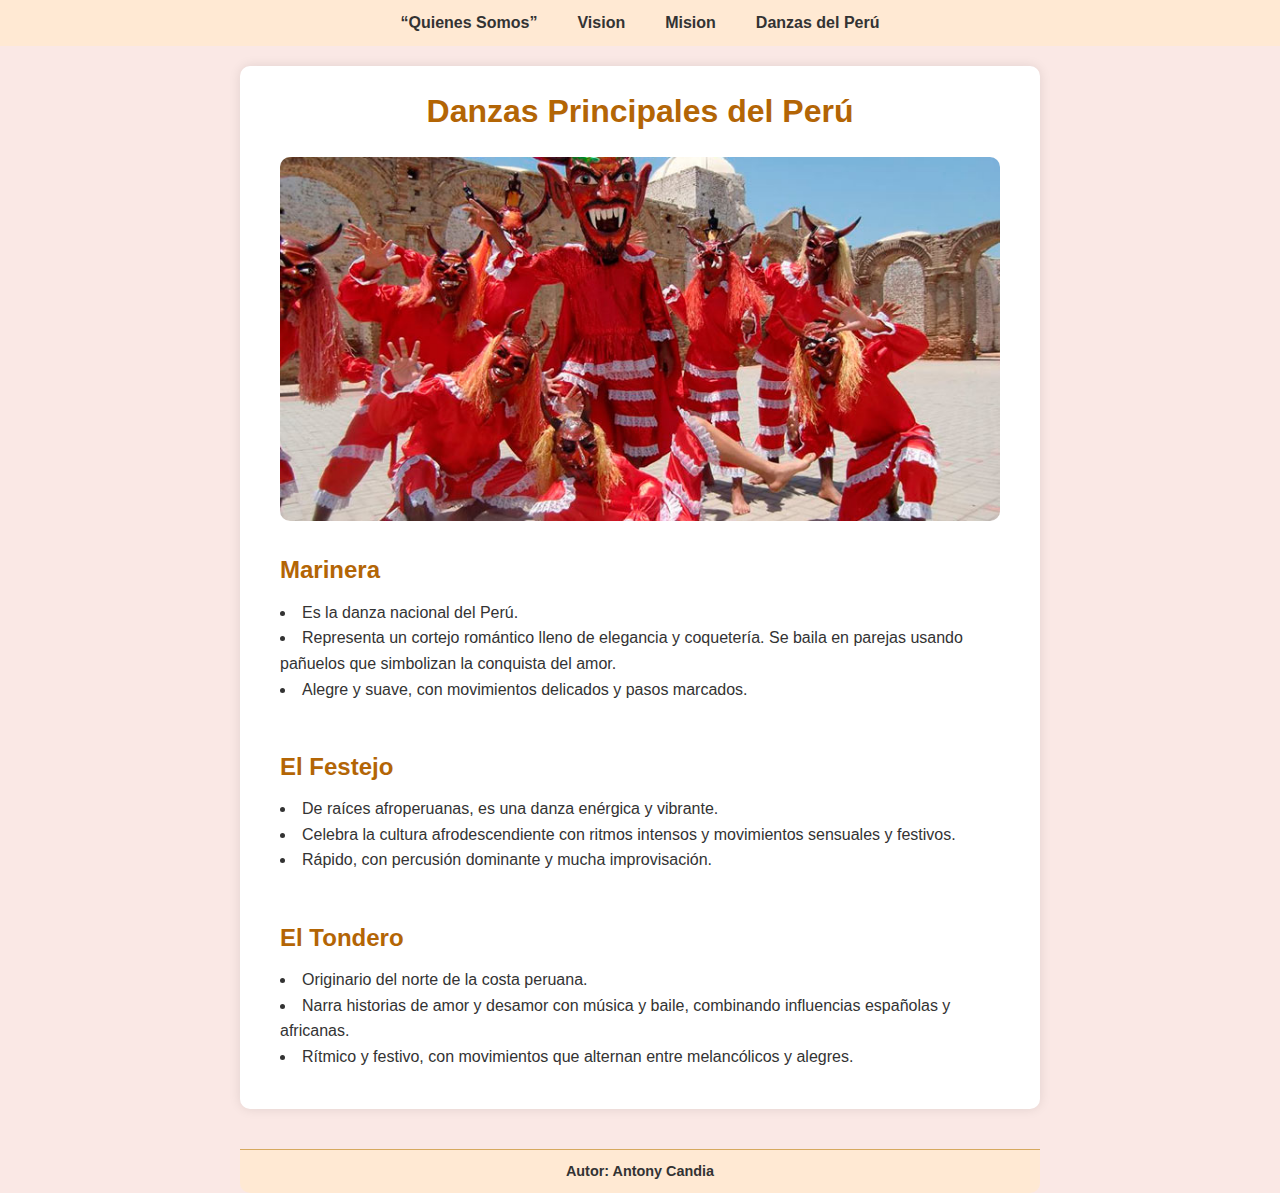
<file: index.html>
<!DOCTYPE html>
 <html lang="en">
 <head>
    <meta charset="UTF-8">
    <meta name="viewport" content="width=device-width, initial-scale=1.0">
    <title>Principal</title>
    <link rel="stylesheet" href="index.css">
 </head>
 <body>

    <header>
        <nav>

            <ul>
                <li><q><a href="quienessomos.html">Quienes Somos</a></q></li>
                <li>Vision</li>
                <li>Mision</li>
                <li>Danzas del Perú

                    <ul>
                        <li><a href="costa.html">Costa</a></li>
                        <li><a href="sierra.html">Sierra</a></li>
                        <li><a href="selva.html">Selva</a></li>


                    </ul>




                </li>



            </ul>






        </nav>








    </header>

    <main>
        <h1>Danzas Principales del Perú</h1>

        <div>
            <img src="Costa/danza10.jpg" alt="">
        </div>
        <ul>
            <h2>Marinera</h2>
            <li>Es la danza nacional del Perú.</li>
            <li>Representa un cortejo romántico lleno de elegancia y coquetería. Se baila en parejas usando pañuelos que simbolizan la conquista del amor.</li>
            <li>Alegre y suave, con movimientos delicados y pasos marcados.</li>
            <br>
            <h2>El Festejo</h2>
            <li>De raíces afroperuanas, es una danza enérgica y vibrante.</li>
            <li>Celebra la cultura afrodescendiente con ritmos intensos y movimientos sensuales y festivos.</li>
            <li>Rápido, con percusión dominante y mucha improvisación.</li>
            <br>
            <h2>El Tondero</h2>
            <li>Originario del norte de la costa peruana.</li>
            <li>Narra historias de amor y desamor con música y baile, combinando influencias españolas y africanas.</li>
            <li>Rítmico y festivo, con movimientos que alternan entre melancólicos y alegres.</li>
        </ul>

    </main>

    <div>

        <footer>
            <p>Autor: Antony Candia</p>
        </footer>
    </div>






    
 </body>
 </html>
</file>
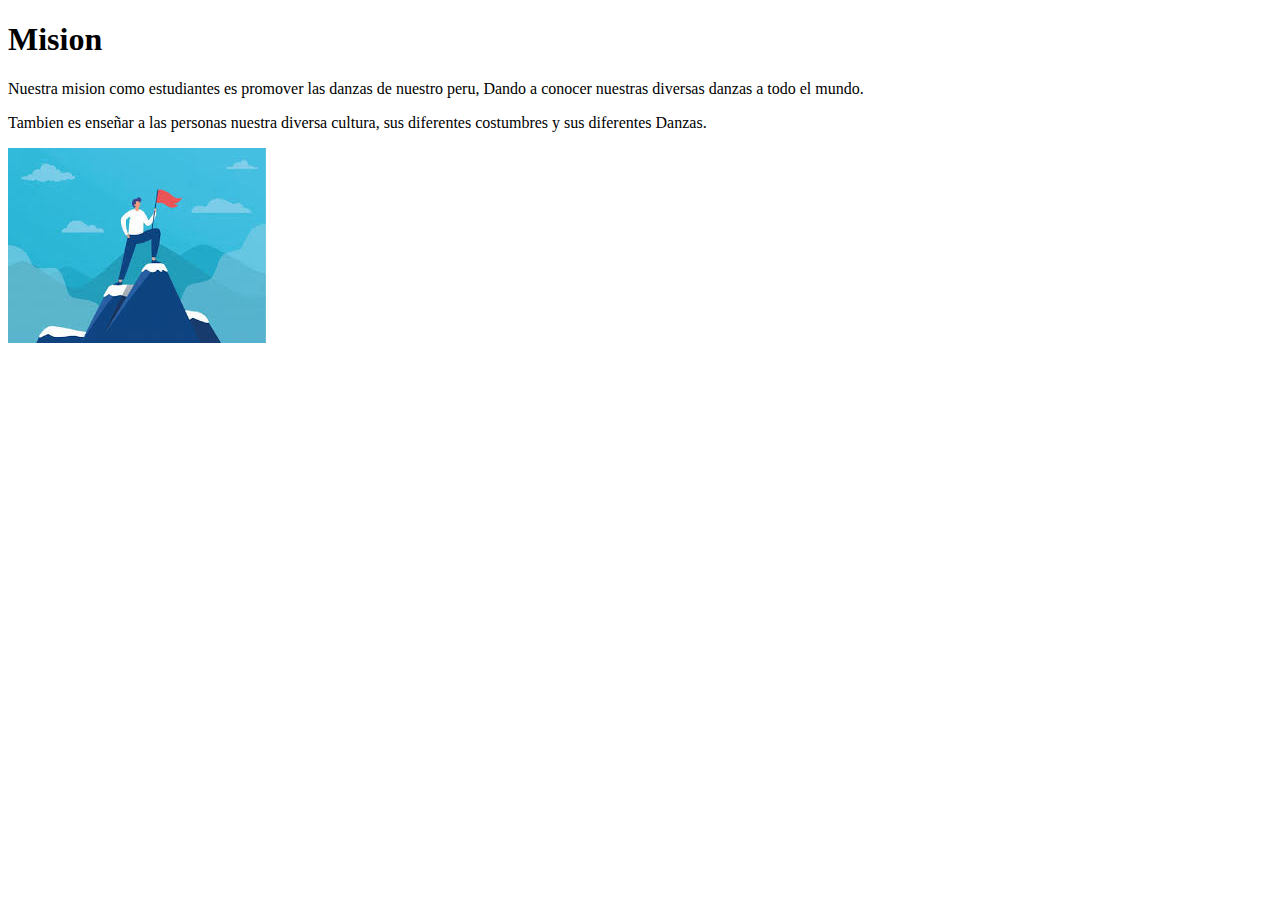
<file: mision.html>
<!DOCTYPE html>
<html lang="en">
<head>
    <meta charset="UTF-8">
    <meta name="viewport" content="width=device-width, initial-scale=1.0">
    <title>Document</title>
    <link rel="stylesheet" href="mision.html">
</head>
<body>
    <header>
    <h1>Mision</h1>
    <div class="padre">
        <p>Nuestra mision como estudiantes es promover las danzas de nuestro peru, Dando a conocer nuestras diversas danzas a todo el mundo.</p>
        <p>Tambien es enseñar a las personas nuestra diversa cultura, sus diferentes costumbres y sus diferentes Danzas.</p>
        <img src="imagenes/imagen2.jpg" alt="">



    </div>

    </header>
    
</body>
</html>
</file>
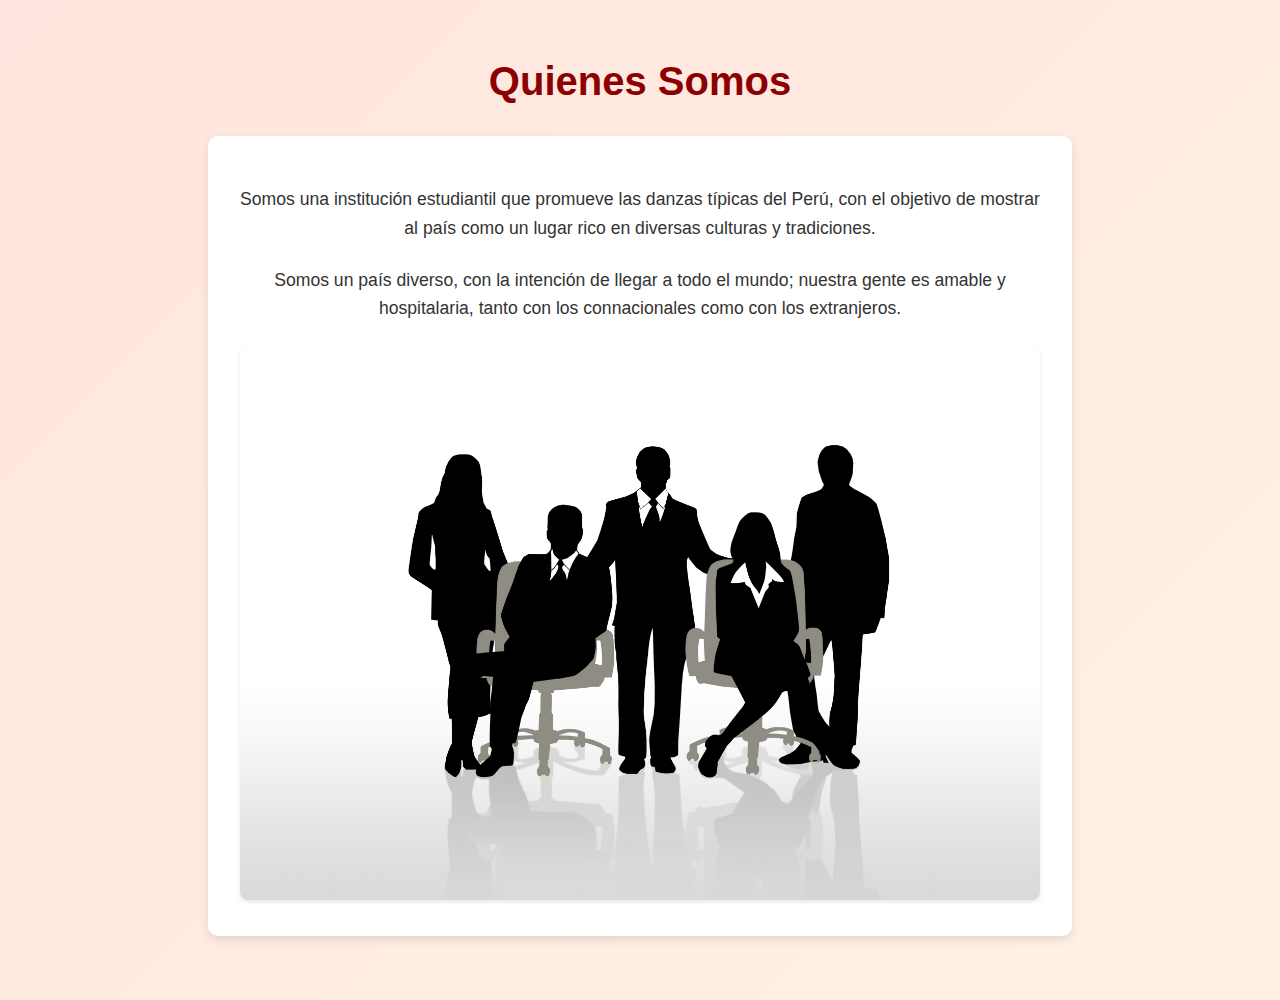
<file: quienessomos.html>
<!DOCTYPE html>
<html lang="en">
<head>
    <meta charset="UTF-8">
    <meta name="viewport" content="width=device-width, initial-scale=1.0">
    <title>Document</title>
    <link rel="stylesheet" href="quienessomos.css">
</head>
<body>
    <header>
    <h1>Quienes Somos</h1>
    <div class="padre">
        <p>Somos una institución estudiantil que promueve las danzas típicas del Perú, con el objetivo de mostrar al país como un lugar rico en diversas culturas y tradiciones.</p>
        <p>Somos un país diverso, con la intención de llegar a todo el mundo; nuestra gente es amable y hospitalaria, tanto con los connacionales como con los extranjeros.</p>
        <img src="imagenes/imagen1.jpg" alt="">



    </div>

    </header>
    
</body>
</html>
</file>
<file: quienessomos.css>
body {
    /* Fondo con un degradado lineal de colores cálidos */
    background: linear-gradient(135deg, #ff7e5f, #feb47b);
    font-family: Arial, sans-serif;
    color: #333;
    margin: 0;
    padding: 0;
}

header {
    background-color: rgba(255, 255, 255, 0.8);
    padding: 2rem;
    text-align: center;
    box-shadow: 0 4px 8px rgba(0, 0, 0, 0.1);
}

h1 {
    color: #8B0000;
    font-size: 2.5rem;
}

.padre {
    max-width: 800px;
    margin: 2rem auto;
    padding: 2rem;
    background-color: white;
    border-radius: 10px;
    box-shadow: 0 4px 8px rgba(0, 0, 0, 0.1);
}

.padre p {
    font-size: 1.1rem;
    line-height: 1.6;
    margin-bottom: 1.5rem;
}

.padre img {
    max-width: 100%;
    height: auto;
    border-radius: 8px;
    box-shadow: 0 2px 4px rgba(0, 0, 0, 0.1);
}
</file>
<file: index.css>
/* Reset básico */
* {
    margin: 0;
    padding: 0;
    box-sizing: border-box;
}

body {
    font-family: 'Segoe UI', Tahoma, Geneva, Verdana, sans-serif;
    background-color: #fae8e5; /* color de fondo similar a la imagen */
    color: #333;
    line-height: 1.6;
}

header {
    background-color: #ffe9d3;
    padding: 10px 0;
    font-weight: bold;
    text-align: center;
}

nav ul {
    list-style: none;
    display: flex;
    justify-content: center;
    gap: 40px;
    font-weight: 700;
}

nav ul li {
    position: relative;
    cursor: pointer;
}

nav ul li a {
    text-decoration: none;
    color: #333;
    font-weight: 700;
}

nav ul li q {
    font-style: normal;
}

nav ul li ul {
    display: none;
    position: absolute;
    top: 30px;
    left: 0;
    background-color: #fff4e0;
    border: 1px solid #d6a95f;
    border-radius: 4px;
    padding: 10px 0;
    min-width: 120px;
    z-index: 100;
    flex-direction: column;
}

nav ul li:hover ul {
    display: flex;
    flex-direction: column;
}

nav ul li ul li {
    padding: 5px 20px;
}

nav ul li ul li a {
    color: #b36505;
}

main {
    max-width: 800px;
    background-color: #fff;
    margin: 20px auto 40px auto;
    padding: 20px 40px 40px 40px;
    border-radius: 10px;
    box-shadow: 0 0 12px rgba(0,0,0,0.1);
}

main h1 {
    text-align: center;
    color: #b36505; /* naranja */
    margin-bottom: 20px;
}

main div img {
    display: block;
    max-width: 100%;
    height: auto;
    border-radius: 10px;
    margin: 0 auto 30px auto;
}

ul {
    list-style: disc inside;
}

h2 {
    color: #b36505;
    margin-top: 20px;
    margin-bottom: 10px;
}

footer {
    text-align: center;
    font-size: 0.9rem;
    padding: 10px 0;
    background-color: #ffe9d3;
    font-weight: 600;
    color: #333;
    border-top: 1px solid #d6a95f;
    max-width: 800px;
    margin: 0 auto;
    border-radius: 0 0 10px 10px;
}

/* Responsive */
@media (max-width: 600px) {
    nav ul {
        flex-direction: column;
        gap: 15px;
    }

    main {
        padding: 20px;
        margin: 10px;
    }
}
</file>
